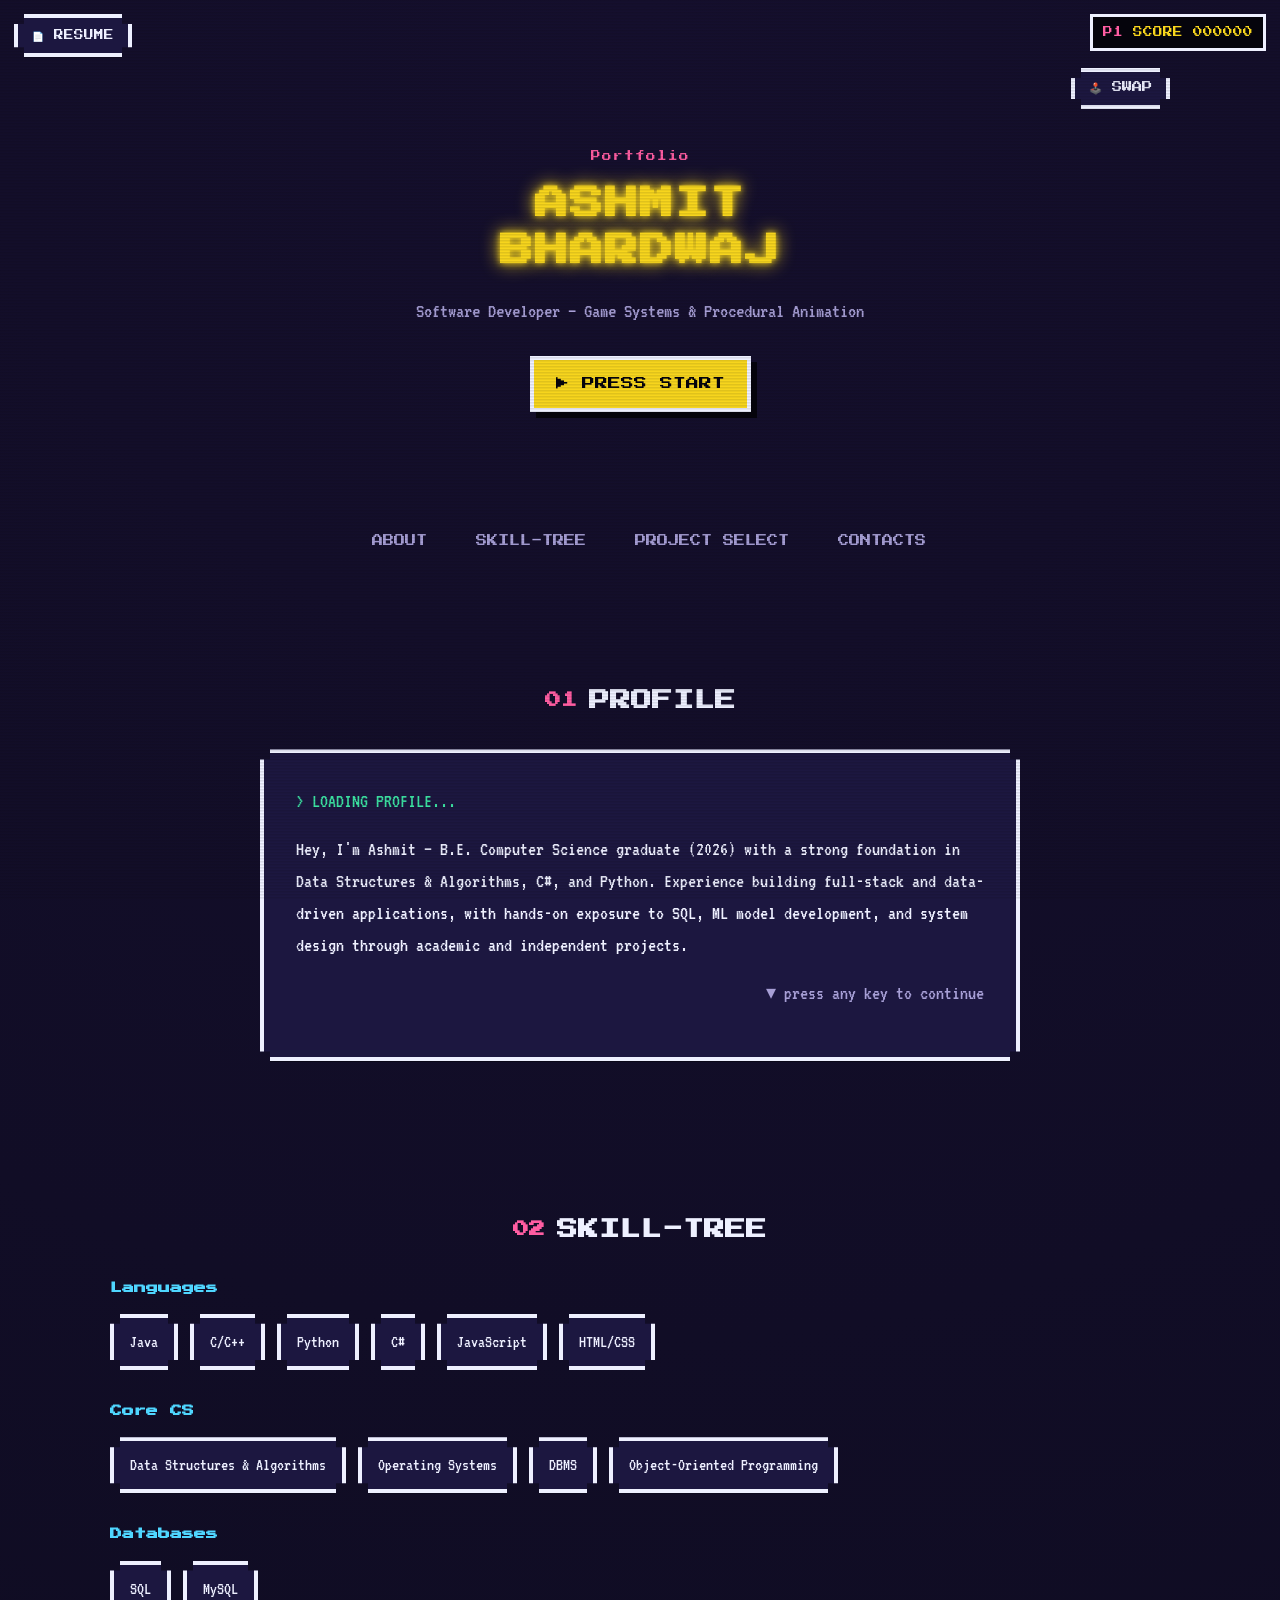
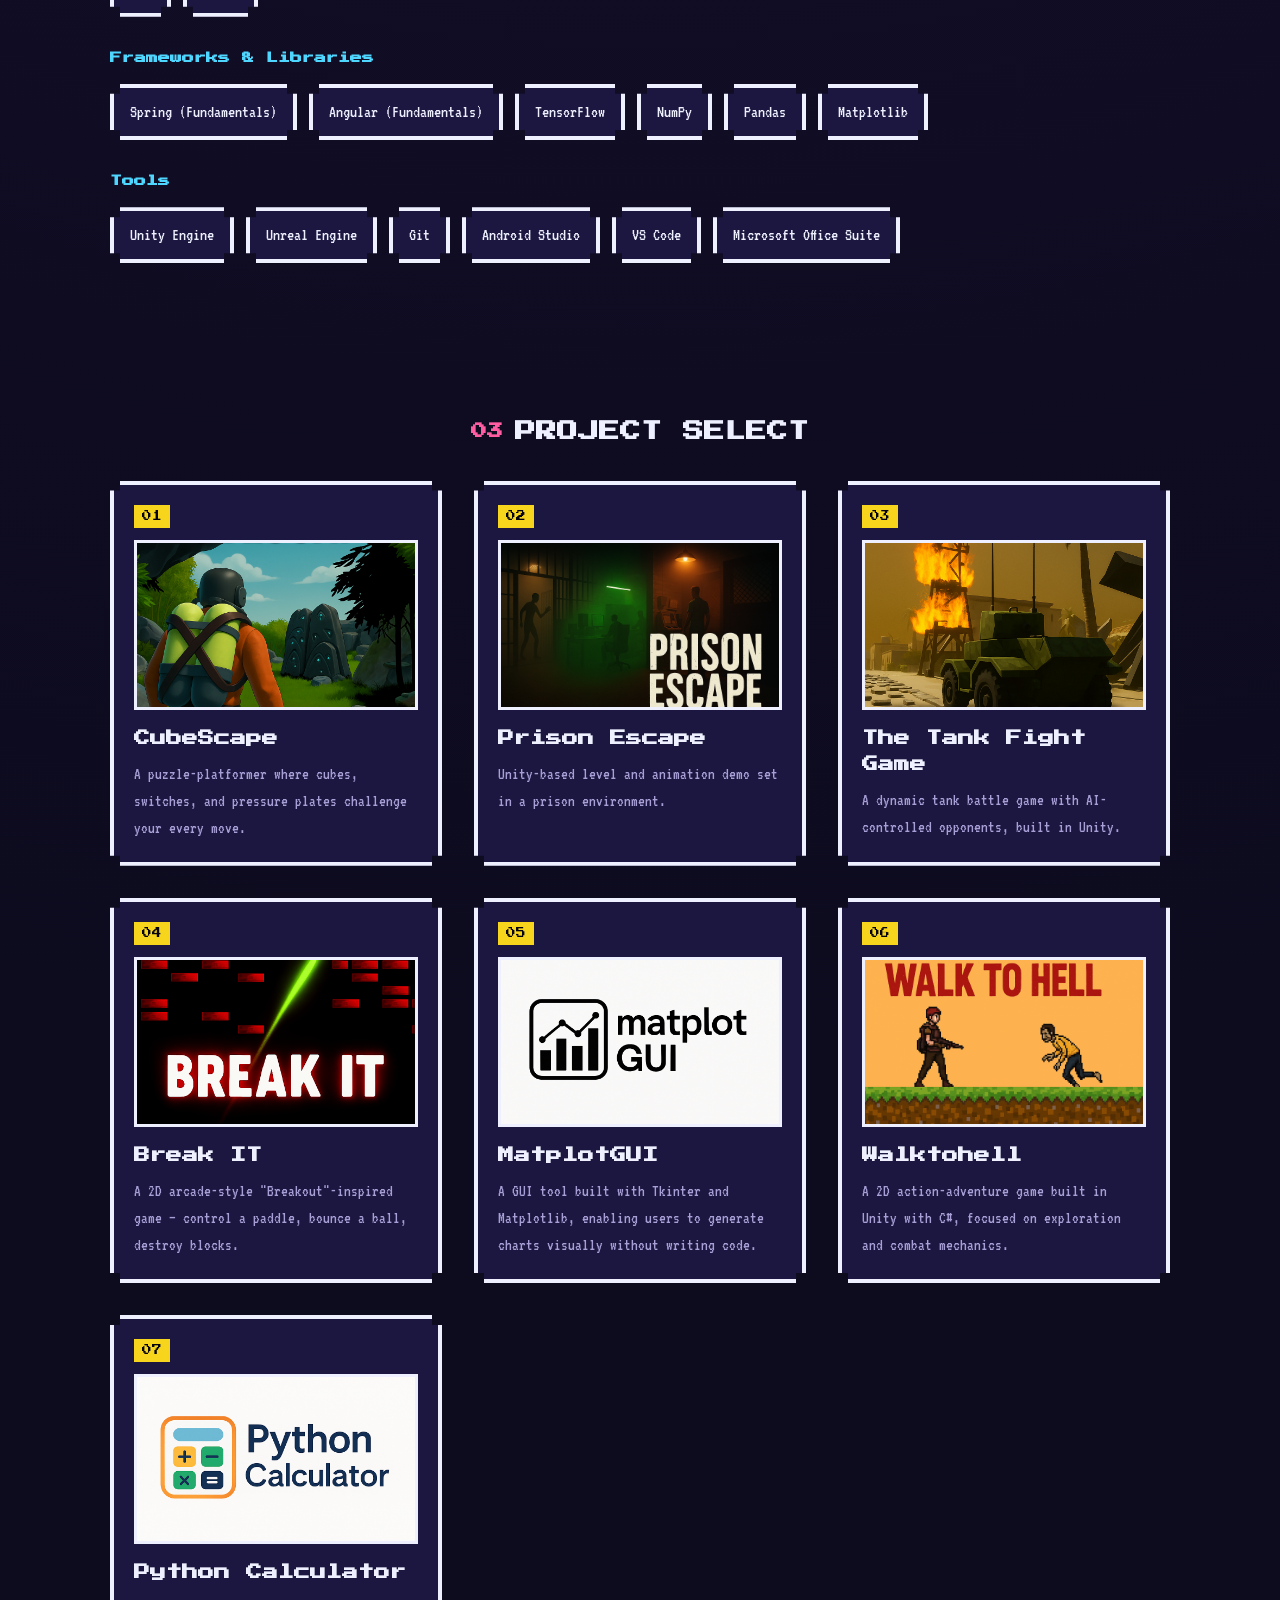
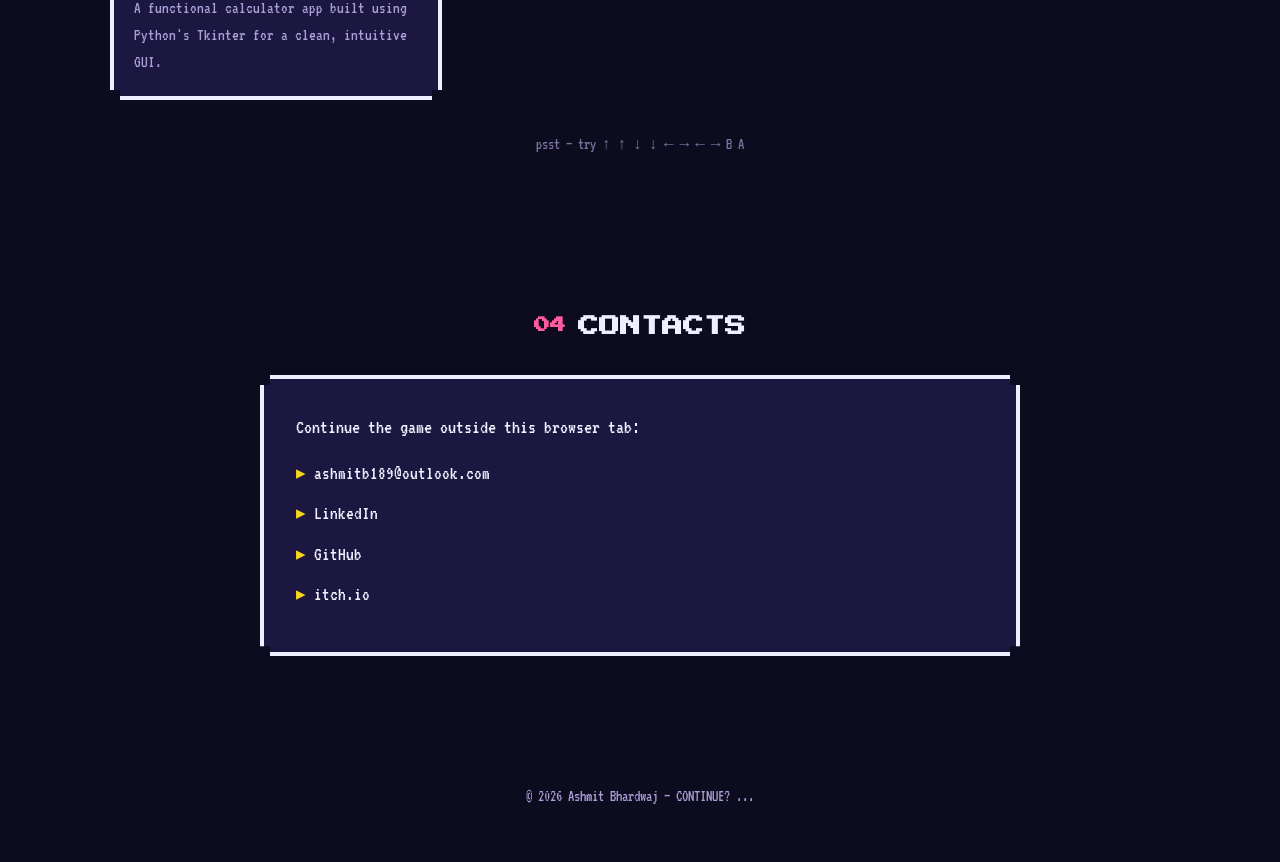
<file: index.html>
<!DOCTYPE html>
<html lang="en">
<head>
    <meta charset="UTF-8">
    <meta name="viewport" content="width=device-width, initial-scale=1.0">
    <meta name="description" content="Portfolio of Ashmit Bhardwaj — Game Developer & Programmer">
    <title>Ashmit Bhardwaj's Portfolio</title>
    <link rel="preconnect" href="https://fonts.googleapis.com">
    <link rel="preconnect" href="https://fonts.gstatic.com" crossorigin>
    <link href="https://fonts.googleapis.com/css2?family=Press+Start+2P&family=VT323&display=swap" rel="stylesheet">    
    <link rel="stylesheet" href="style.css">

    <link rel="icon" type="image/png" href="data/pfp/curriculum.png">
</head>
<body data-theme="color">

    <!-- HUD -->
    <div class="hud" aria-hidden="true">
        <span class="hud-label">P1</span>
        <span class="hud-score" id="hud-score">SCORE 000000</span>
    </div>

    <a href="https://drive.google.com/file/d/1afqJmCu4iv0SSN4ir036az1IMcv--f6m/view?usp=sharing" target="_blank" rel="noopener noreferrer" class="resume-btn pixel-frame">📄 RESUME</a>

    <div class="scanlines" aria-hidden="true"></div>

    <header>
        <div class="container header-grid">
            <div class="header-actions">
                <button id="theme-toggle" class="pixel-frame theme-toggle" aria-label="Swap cartridge (toggle palette)">🕹️ SWAP</button>
            </div>

            <div class="hero reveal">
                <p class="eyebrow">Portfolio</p>
                <h1 class="hero-title glow">ASHMIT<br>BHARDWAJ</h1>
                <p class="hero-lead">Software Developer — Game Systems &amp; Procedural Animation</p>
                <a href="#about" class="btn primary-cta blink-soft">▶ PRESS START</a>
            </div>
        </div>
    </header>

    <nav class="primary-nav">
        <div class="container">
            <ul>
                <li><a href="#about">ABOUT</a></li>
                <li><a href="#skills">SKILL-TREE</a></li>
                <li><a href="#projects">PROJECT SELECT</a></li>
                <li><a href="#contact">CONTACTS</a></li>
            </ul>
        </div>
    </nav>

    <section id="about">
        <div class="container">
            <h2><span class="tag">01</span>PROFILE</h2>
            <div class="dialogue-box pixel-frame reveal">
                <p class="dialogue-line">&gt; LOADING PROFILE...</p>
                <p>Hey, I'm Ashmit — B.E. Computer Science graduate (2026) with a strong foundation in Data Structures & Algorithms, C#, and Python. Experience building full-stack and data-driven applications, with hands-on exposure to SQL, ML model development, and system design through academic and independent projects.</p>
                <p class="dialogue-continue">▾ press any key to continue</p>
            </div>
        </div>
    </section>

    <section id="skills">
        <div class="container">
            <h2><span class="tag">02</span>SKILL-TREE</h2>

            <div class="inventory">

                <div class="inventory-group reveal">
                    <h3 class="inventory-label">Languages</h3>
                    <ul class="skills-list">
                        <li class="pixel-frame">Java</li>
                        <li class="pixel-frame">C/C++</li>
                        <li class="pixel-frame">Python</li>
                        <li class="pixel-frame">C#</li>
                        <li class="pixel-frame">JavaScript</li>
                        <li class="pixel-frame">HTML/CSS</li>
                    </ul>
                </div>

                <div class="inventory-group reveal">
                    <h3 class="inventory-label">Core CS</h3>
                    <ul class="skills-list">
                        <li class="pixel-frame">Data Structures &amp; Algorithms</li>
                        <li class="pixel-frame">Operating Systems</li>
                        <li class="pixel-frame">DBMS</li>
                        <li class="pixel-frame">Object-Oriented Programming</li>
                    </ul>
                </div>

                <div class="inventory-group reveal">
                    <h3 class="inventory-label">Databases</h3>
                    <ul class="skills-list">
                        <li class="pixel-frame">SQL</li>
                        <li class="pixel-frame">MySQL</li>
                    </ul>
                </div>

                <div class="inventory-group reveal">
                    <h3 class="inventory-label">Frameworks &amp; Libraries</h3>
                    <ul class="skills-list">
                        
                        <li class="pixel-frame">Spring (Fundamentals)</li>
                        <li class="pixel-frame">Angular (Fundamentals)</li>
                        <li class="pixel-frame">TensorFlow</li>
                        <li class="pixel-frame">NumPy</li>
                        <li class="pixel-frame">Pandas</li>
                        <li class="pixel-frame">Matplotlib</li>
                    </ul>
                </div>

                <div class="inventory-group reveal">
                    <h3 class="inventory-label">Tools</h3>
                    <ul class="skills-list">
                        <li class="pixel-frame">Unity Engine</li>
                        <li class="pixel-frame">Unreal Engine</li>
                        <li class="pixel-frame">Git</li>
                        <li class="pixel-frame">Android Studio</li>
                        <li class="pixel-frame">VS Code</li>
                        <li class="pixel-frame">Microsoft Office Suite</li>
                    </ul>
                </div>

            </div>
        </div>
    </section>

    <section id="projects">
        <div class="container">
            <h2><span class="tag">03</span>PROJECT SELECT</h2>

            <div class="project-grid">

                <a href="https://ashmitb197.itch.io/cubescape" target="_blank" rel="noopener noreferrer" class="project-link">
                    <div class="project pixel-frame">
                        <span class="level-tag">01</span>
                        <img src="data/img/CubescapeLogo.png" alt="CubeScape Screenshot" loading="lazy">
                        <h3>CubeScape</h3>
                        <p>A puzzle-platformer where cubes, switches, and pressure plates challenge your every move.</p>
                        <span class="score-pop" aria-hidden="true">+10</span>
                    </div>
                </a>

                <a href="https://ashmitb197.itch.io/prison-escape" target="_blank" rel="noopener noreferrer" class="project-link">
                    <div class="project pixel-frame">
                        <span class="level-tag">02</span>
                        <img src="data/img/prisonescape.png" alt="Prison Escape Screenshot" loading="lazy">
                        <h3>Prison Escape</h3>
                        <p>Unity-based level and animation demo set in a prison environment.</p>
                        <span class="score-pop" aria-hidden="true">+10</span>
                    </div>
                </a>

                <a href="https://ashmitb197.itch.io/tank-fight-game" target="_blank" rel="noopener noreferrer" class="project-link">
                    <div class="project pixel-frame">
                        <span class="level-tag">03</span>
                        <img src="data/img/TTGLogo.png" alt="Tank Fight Game Screenshot" loading="lazy">
                        <h3>The Tank Fight Game</h3>
                        <p>A dynamic tank battle game with AI-controlled opponents, built in Unity.</p>
                        <span class="score-pop" aria-hidden="true">+10</span>
                    </div>
                </a>

                <a href="https://ashmitb197.itch.io/break-it" target="_blank" rel="noopener noreferrer" class="project-link">
                    <div class="project pixel-frame">
                        <span class="level-tag">04</span>
                        <img src="data/img/BreakIT.png" alt="Break IT Logo" loading="lazy">
                        <h3>Break IT</h3>
                        <p>A 2D arcade-style "Breakout"-inspired game — control a paddle, bounce a ball, destroy blocks.</p>
                        <span class="score-pop" aria-hidden="true">+10</span>
                    </div>
                </a>

                <a href="https://github.com/Ashmitb197/MatplotGUI" target="_blank" rel="noopener noreferrer" class="project-link">
                    <div class="project pixel-frame">
                        <span class="level-tag">05</span>
                        <img src="data/img/MatplotGUI.png" alt="MatplotGUI Logo" loading="lazy">
                        <h3>MatplotGUI</h3>
                        <p>A GUI tool built with Tkinter and Matplotlib, enabling users to generate charts visually without writing code.</p>
                        <span class="score-pop" aria-hidden="true">+10</span>
                    </div>
                </a>

                <a href="https://ashmitb197.itch.io/walk-to-hell" target="_blank" rel="noopener noreferrer" class="project-link">
                    <div class="project pixel-frame">
                        <span class="level-tag">06</span>
                        <img src="data/img/WTH.png" alt="Walktohell Screenshot" loading="lazy">
                        <h3>Walktohell</h3>
                        <p>A 2D action-adventure game built in Unity with C#, focused on exploration and combat mechanics.</p>
                        <span class="score-pop" aria-hidden="true">+10</span>
                    </div>
                </a>

                <a href="https://github.com/Ashmitb197/Calaculator" target="_blank" rel="noopener noreferrer" class="project-link">
                    <div class="project pixel-frame">
                        <span class="level-tag">07</span>
                        <img src="data/img/PythonCalc.png" alt="Calculator Logo" loading="lazy">
                        <h3>Python Calculator</h3>
                        <p>A functional calculator app built using Python's Tkinter for a clean, intuitive GUI.</p>
                        <span class="score-pop" aria-hidden="true">+10</span>
                    </div>
                </a>

                <div class="project pixel-frame secret-level" id="secret-level">
                    <span class="level-tag">??</span>
                    <div class="secret-level-body">
                        <p class="secret-title">🏆 ACHIEVEMENT UNLOCKED</p>
                        <p>You found the Konami Code. Not many make it this far — that curiosity is exactly what I look for in a good tester.</p>
                        <p class="secret-sub">Nice going.</p>
                    </div>
                </div>

            </div>

            <p class="easter-egg-hint">psst — try ↑ ↑ ↓ ↓ ← → ← → B A</p>
        </div>
    </section>

    <section id="contact">
        <div class="container">
            <h2><span class="tag">04</span> CONTACTS</h2>
            <div class="dialogue-box pixel-frame reveal contact-box">
                <p>Continue the game outside this browser tab:</p>
                <ul class="contact-list">
                    <li><span class="cursor">▸</span> <a href="mailto:ashmitb189@outlook.com">ashmitb189@outlook.com</a></li>
                    <li><span class="cursor">▸</span> <a href="https://www.linkedin.com/in/ashmit-bhardwaj/" target="_blank" rel="noopener noreferrer">LinkedIn</a></li>
                    <li><span class="cursor">▸</span> <a href="https://github.com/Ashmitb197" target="_blank" rel="noopener noreferrer">GitHub</a></li>
                    <li><span class="cursor">▸</span> <a href="https://ashmitb197.itch.io/" target="_blank" rel="noopener noreferrer">itch.io</a></li>
                </ul>
            </div>
        </div>
    </section>

    <footer>
        <div class="container">
            <p>© 2026 Ashmit Bhardwaj — CONTINUE? <span class="blink-soft">...</span></p>
    </footer>

    <div class="toast" id="toast" role="status" aria-live="polite"></div>

    <script src="scripts.js"></script>
</body>
</html>
</file>
<file: style.css>
/* ===== Reset ===== */
* { margin: 0; padding: 0; box-sizing: border-box; }

/* ===== Tokens ===== */
:root {
    --bg: #0d0b1e;
    --bg-alt: #150f2e;
    --panel: #1c1740;
    --ink: #eef0ff;
    --muted: #a79fd6;
    --gold: #f7d51d;
    --green: #3ce3a3;
    --pink: #ff5da2;
    --cyan: #4fd6ff;
    --shadow-hard: #05040c;
    --focus: var(--gold);
}

body[data-theme="mono"] {
    --bg: #010a02;
    --bg-alt: #041206;
    --panel: #06210a;
    --ink: #4bff6b;
    --muted: #1f8f39;
    --gold: #4bff6b;
    --green: #4bff6b;
    --pink: #4bff6b;
    --cyan: #4bff6b;
    --shadow-hard: #000000;
}

/* ===== Base ===== */
body {
    font-family: 'VT323', monospace;
    background-color: var(--bg);
    background-image: radial-gradient(circle at 50% 0%, var(--bg-alt), var(--bg) 65%);
    color: var(--ink);
    font-size: 1.25rem;
    line-height: 1.6;
    transition: background-color .3s ease, color .3s ease;
    position: relative;
}

h1, h2, h3, .btn, .theme-toggle, .hud, nav a, .level-tag, .eyebrow {
    font-family: 'Press Start 2P', monospace;
}

.resume-btn {
    position: fixed;
    top: 14px; left: 14px;
    z-index: 1000;
    padding: 10px 14px;
    font-family: 'Press Start 2P', monospace;
    font-size: .6rem;
    color: var(--ink);
    text-decoration: none;
    background: var(--panel);
    transition: transform .15s ease;
}
.resume-btn:hover { transform: translate(-2px, -2px); color: var(--gold); }

.container { width: 88%; max-width: 1100px; margin: 0 auto; padding: 20px; }

a { color: inherit; }

/* pixel-notched frame — signature element */
.pixel-frame {
    background: var(--panel);
    border: 4px solid var(--ink);
    box-shadow: 6px 6px 0 var(--shadow-hard);
    clip-path: polygon(
        0 10px, 10px 10px, 10px 0,
        calc(100% - 10px) 0, calc(100% - 10px) 10px, 100% 10px,
        100% calc(100% - 10px), calc(100% - 10px) calc(100% - 10px), calc(100% - 10px) 100%,
        10px 100%, 10px calc(100% - 10px), 0 calc(100% - 10px)
    );
}

/* ===== Scanline overlay ===== */
.scanlines {
    position: fixed; inset: 0; pointer-events: none; z-index: 999;
    background: repeating-linear-gradient(
        to bottom, rgba(0,0,0,0.18) 0px, rgba(0,0,0,0.18) 1px, transparent 2px, transparent 3px
    );
    mix-blend-mode: multiply;
    opacity: .5;
}

/* ===== HUD ===== */
.hud {
    position: fixed; top: 14px; right: 14px; z-index: 1000;
    display: flex; gap: 10px; align-items: center;
    font-size: .6rem; background: var(--shadow-hard);
    color: var(--gold); padding: 8px 10px; border: 3px solid var(--ink);
}
.hud-label { color: var(--pink); }

/* ===== Header ===== */
header { padding: 3rem 0 1.5rem; position: relative; overflow: hidden; }

.header-actions { display: flex; justify-content: flex-end; }

.theme-toggle {
    color: var(--ink);
    padding: 10px 14px;
    cursor: pointer;
    font-size: .65rem;
    transition: transform .15s ease;
}
.theme-toggle:hover { transform: translate(-2px, -2px); }
.theme-toggle:active { transform: translate(2px, 2px); box-shadow: none; }

.hero { text-align: center; padding: 2.5rem 0 2rem; }

.eyebrow { color: var(--pink); font-size: .6rem; margin-bottom: 1rem; letter-spacing: 1px; }

.hero-title {
    font-size: 2.1rem;
    line-height: 1.4;
    letter-spacing: 1px;
}

.glow { text-shadow: 0 0 6px var(--gold), 0 0 18px var(--gold); color: var(--gold); }

.hero-lead {
    color: var(--muted);
    font-size: 1.3rem;
    margin: 1.25rem 0 1.75rem;
}

.btn {
    display: inline-block;
    padding: 14px 22px;
    font-size: .8rem;
    text-decoration: none;
    color: var(--shadow-hard);
    background: var(--gold);
    border: 4px solid var(--ink);
    box-shadow: 6px 6px 0 var(--shadow-hard);
    transition: transform .15s ease;
}
.btn:hover { transform: translate(-2px, -2px); }
.btn:active { transform: translate(3px, 3px); box-shadow: none; }

.blink-soft { animation: blink 1.4s steps(1) infinite; }
@keyframes blink { 50% { opacity: .35; } }

/* ===== Nav ===== */
nav.primary-nav { padding: 1rem 0 2rem; }
nav.primary-nav .container { display: flex; justify-content: center; }
nav.primary-nav ul { list-style: none; display: flex; gap: 1.5rem; flex-wrap: wrap; justify-content: center; }
nav.primary-nav a {
    font-size: .7rem;
    text-decoration: none;
    color: var(--muted);
    padding: 8px 4px;
    position: relative;
}
nav.primary-nav a::before {
    content: '▸ ';
    opacity: 0;
    color: var(--gold);
    transition: opacity .15s ease;
}
nav.primary-nav a:hover { color: var(--ink); }
nav.primary-nav a:hover::before { opacity: 1; }

/* ===== Sections ===== */
section { padding: 3.5rem 0; }

h2 {
    font-size: 1.3rem;
    margin-bottom: 2rem;
    text-align: center;
    display: flex; align-items: center; justify-content: center; gap: .75rem;
}
.tag { color: var(--pink); font-size: 1rem; }

/* ===== Dialogue box (About / Contact) ===== */
.dialogue-box { padding: 2rem; max-width: 760px; margin: 0 auto; }
.dialogue-box p { margin-bottom: 1rem; font-size: 1.25rem; }
.dialogue-line { color: var(--green); }
.dialogue-continue { color: var(--muted); font-size: 1.05rem; text-align: right; }

/* ===== Inventory / Skills ===== */
.inventory { display: flex; flex-direction: column; gap: 2rem; }
.inventory-label { font-size: .75rem; color: var(--cyan); margin-bottom: 1rem; }
.skills-list { list-style: none; display: flex; flex-wrap: wrap; gap: 12px; }
.skills-list li {
    padding: 10px 16px;
    font-size: 1.1rem;
    color: var(--ink);
    cursor: default;
    transition: transform .15s ease;
}
.skills-list li:hover { transform: translate(-2px, -2px); color: var(--gold); }

/* ===== Projects / Level Select ===== */
.project-grid {
    display: grid;
    grid-template-columns: repeat(auto-fit, minmax(280px, 1fr));
    gap: 2rem;
}
.project-link { text-decoration: none; }
.project {
    padding: 1.25rem;
    height: 100%;
    display: flex;
    flex-direction: column;
    position: relative;
    transition: transform .2s ease;
}
.project-link:hover .project { transform: translate(-3px, -3px); }
.project-link:active .project { transform: translate(2px, 2px); box-shadow: none; }

.level-tag {
    display: inline-block;
    font-size: .6rem;
    color: var(--shadow-hard);
    background: var(--gold);
    padding: 4px 8px;
    margin-bottom: .75rem;
    width: fit-content;
}

.project img {
    width: 100%;
    height: 170px;
    object-fit: cover;
    image-rendering: auto;
    margin-bottom: 1rem;
    border: 3px solid var(--ink);
}

.project h3 { font-size: 1rem; margin-bottom: .6rem; color: var(--ink); }
.project p { color: var(--muted); font-size: 1.05rem; flex-grow: 1; }

.score-pop {
    position: absolute;
    top: 10px; right: 14px;
    color: var(--green);
    font-family: 'Press Start 2P', monospace;
    font-size: .65rem;
    opacity: 0;
    transform: translateY(0);
    pointer-events: none;
}
.project-link:hover .score-pop {
    animation: pop-up .7s ease forwards;
}
@keyframes pop-up {
    0% { opacity: 0; transform: translateY(0); }
    30% { opacity: 1; }
    100% { opacity: 0; transform: translateY(-24px); }
}

/* Secret level */
.secret-level {
    display: none;
    padding: 1.25rem;
    border-color: var(--pink);
}
.secret-level.unlocked { display: flex; flex-direction: column; }
.secret-title { color: var(--pink); font-size: 1.2rem; margin-bottom: .6rem; }
.secret-sub { color: var(--muted); }

.easter-egg-hint {
    text-align: center;
    margin-top: 2rem;
    color: var(--muted);
    font-size: 1rem;
    opacity: .7;
}

/* ===== Contact ===== */
.contact-box { text-align: left; }
.contact-list { list-style: none; margin-top: 1rem; }
.contact-list li { margin: .6rem 0; font-size: 1.2rem; }
.contact-list a { text-decoration: none; }
.contact-list a:hover { color: var(--gold); }
.cursor { color: var(--gold); }

/* ===== Footer ===== */
footer { text-align: center; padding: 2rem; color: var(--muted); font-size: 1rem; }

/* ===== Toast ===== */
.toast {
    position: fixed;
    bottom: 24px; left: 50%;
    transform: translate(-50%, 20px);
    background: var(--shadow-hard);
    color: var(--gold);
    border: 3px solid var(--gold);
    padding: 14px 20px;
    font-family: 'Press Start 2P', monospace;
    font-size: .65rem;
    opacity: 0;
    pointer-events: none;
    transition: transform .25s ease, opacity .25s ease;
    z-index: 1001;
    text-align: center;
}
.toast.show { opacity: 1; transform: translate(-50%, 0); }

/* ===== Reveal on scroll ===== */
.reveal { opacity: 0; transform: translateY(14px); transition: opacity .5s ease, transform .5s ease; }
.reveal.is-visible { opacity: 1; transform: none; }

/* ===== Focus states ===== */
a:focus-visible, button:focus-visible {
    outline: 3px solid var(--focus);
    outline-offset: 2px;
}

/* ===== Reduced motion ===== */
@media (prefers-reduced-motion: reduce) {
    .blink-soft, .reveal, .score-pop, .theme-toggle, .btn, .project { animation: none !important; transition: none !important; }
}

/* ===== Responsive ===== */
@media (max-width: 768px) {
    .hero-title { font-size: 1.5rem; }
    .hud { font-size: .5rem; padding: 6px 8px; }
    nav.primary-nav ul { gap: .75rem; }
    h2 { font-size: 1.05rem; }
}
</file>
